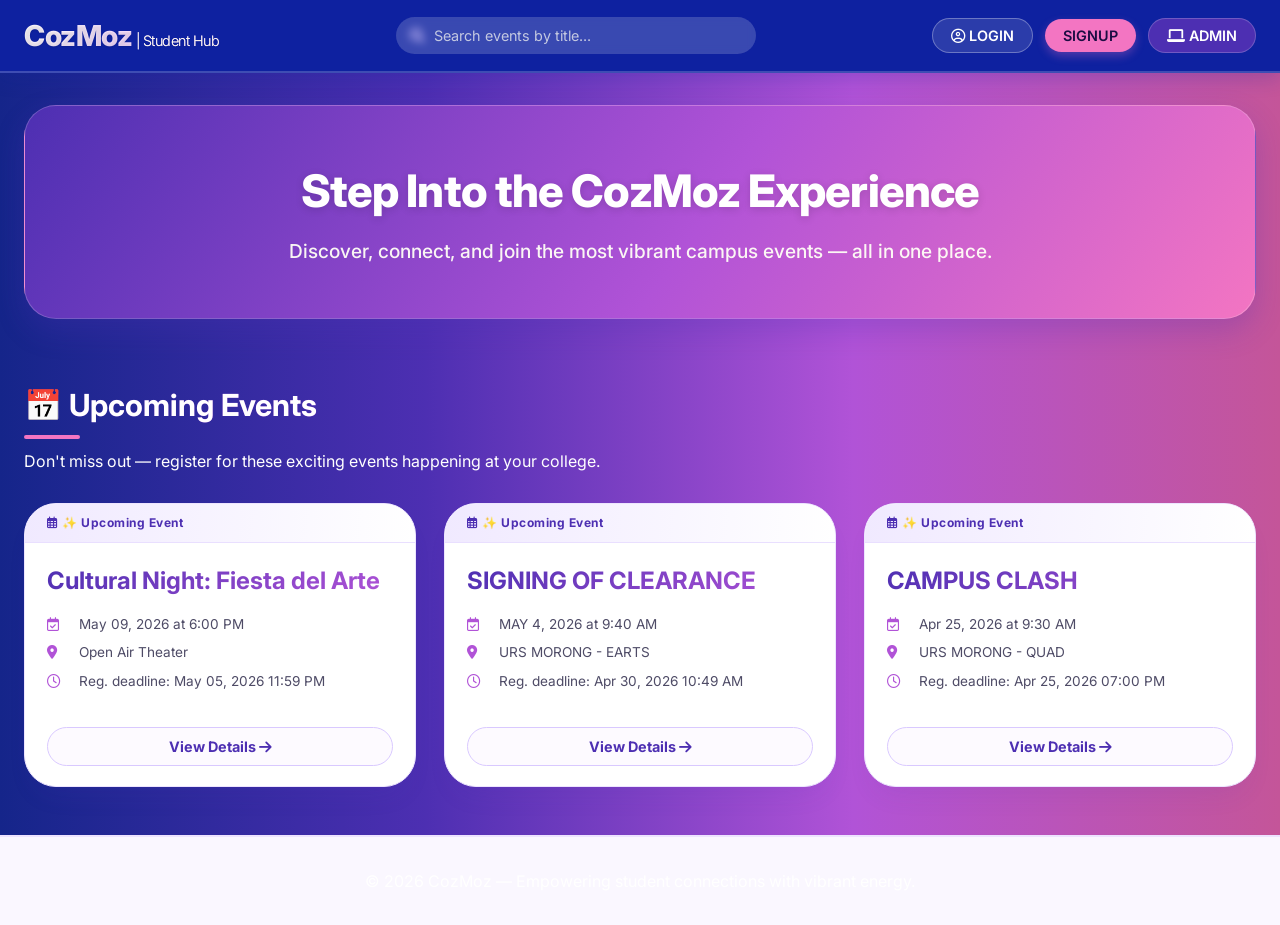
<file: WAD_SD/main-page/events-1.html>
<!DOCTYPE html>
<html lang="en">
<head>
  <meta charset="UTF-8">
  <meta name="viewport" content="width=device-width, initial-scale=1.0, user-scalable=yes">
  <title>CozMoz | Student Events Portal — Vibrant Palette</title>
  <link href="https://fonts.googleapis.com/css2?family=Inter:opsz,wght@14..32,300;14..32,400;14..32,500;14..32,600;14..32,700&display=swap" rel="stylesheet">
  <link rel="stylesheet" href="https://cdnjs.cloudflare.com/ajax/libs/font-awesome/6.0.0-beta3/css/all.min.css">
  <style>
    /* ----- CUSTOM COLOR VARIABLES (exactly as provided) ----- */
    :root {
      --header-color: #0e21a0;
      --background-color: #fff;
      --text-color: #fff;
      --color1: #4d2fb2;
      --color2: #b153d7;
      --color3: #f375c2;
    }

    * {
      margin: 0;
      padding: 0;
      box-sizing: border-box;
    }

    body {
      font-family: 'Inter', sans-serif;
      background:linear-gradient(to right, #15258a, #4d2fb2, #b153d7, #c45599);;
      color: #1a1f2e;
      line-height: 1.5;
    }

    p {
      color: white;
    }

    /* custom scrollbar with color2 / color3 accents */
    ::-webkit-scrollbar {
      width: 8px;
    }
    ::-webkit-scrollbar-track {
      background: #f0eef7;
      border-radius: 10px;
    }
    ::-webkit-scrollbar-thumb {
      background: var(--color2);
      border-radius: 10px;
    }
    ::-webkit-scrollbar-thumb:hover {
      background: var(--color1);
    }

    /* container */
    .container {
      max-width: 1280px;
      margin: 0 auto;
      padding: 0 24px;
    }

    /* header + nav (uses header-color and gradient accents) */
    .navbar {
      background: var(--header-color);
      box-shadow: 0 6px 18px rgba(14, 33, 160, 0.2);
      position: sticky;
      top: 0;
      z-index: 100;
      border-bottom: 2px solid rgba(255, 255, 255, 0.2);
    }
    .nav-flex {
      display: flex;
      align-items: center;
      justify-content: space-between;
      flex-wrap: wrap;
      padding: 14px 0;
      gap: 16px;
    }
    .logo-area {
      display: flex;
      align-items: baseline;
      gap: 6px;
    }
    .logo {
      font-size: 1.8rem;
      font-weight: 800;
      background: linear-gradient(135deg, #ffffff, #f0c2ff);
      -webkit-background-clip: text;
      background-clip: text;
      color: transparent;
      letter-spacing: -0.5px;
      text-shadow: 0 1px 2px rgba(0,0,0,0.1);
    }
    .logo span {
      font-weight: 300;
      font-size: 0.9rem;
      background: none;
      color: rgba(255,255,240,0.9);
      -webkit-background-clip: unset;
      background-clip: unset;
    }
    .search-wrapper {
      flex: 1;
      max-width: 360px;
      position: relative;
    }
    .search-wrapper i {
      position: absolute;
      left: 14px;
      top: 50%;
      transform: translateY(-50%);
      color: #cbb8ff;
      font-size: 0.9rem;
    }
    .search-input {
      width: 100%;
      padding: 10px 16px 10px 38px;
      border-radius: 60px;
      border: none;
      background: rgba(255, 255, 255, 0.18);
      backdrop-filter: blur(4px);
      font-size: 0.9rem;
      transition: all 0.2s;
      font-family: 'Inter', sans-serif;
      color: white;
      outline: none;
    }
    .search-input::placeholder {
      color: rgba(255,255,245,0.7);
    }
    .search-input:focus {
      background: rgba(255, 255, 255, 0.28);
      box-shadow: 0 0 0 3px rgba(179, 83, 215, 0.4);
    }
    .nav-buttons {
      display: flex;
      gap: 12px;
      align-items: center;
    }
    .btn-nav {
      background: transparent;
      border: none;
      font-weight: 600;
      font-size: 0.9rem;
      padding: 8px 18px;
      border-radius: 40px;
      cursor: pointer;
      font-family: inherit;
      transition: 0.2s;
      color: white;
    }
    .btn-nav:hover {
      background: rgba(255, 255, 255, 0.2);
      transform: translateY(-1px);
    }
    .btn-login {
      background: rgba(255,255,245,0.12);
      border: 1px solid rgba(255,255,255,0.3);
    }
    .btn-signup {
      background: var(--color3);
      color: #1b0c42;
      border: none;
      box-shadow: 0 4px 10px rgba(243, 117, 194, 0.3);
    }
    .btn-signup:hover {
      background: #e05daa;
      transform: scale(0.97);
    }
    .btn-admin {
      background: var(--color1);
      border: 1px solid rgba(255,255,255,0.2);
      color: white;
    }

    /* hero section (gradient using color1, color2, color3) */
    .hero {
      background: linear-gradient(125deg, var(--color1) 0%, var(--color2) 55%, var(--color3) 100%);
      border-radius: 2rem;
      margin: 32px 0 24px 0;
      padding: 52px 32px;
      text-align: center;
      box-shadow: 0 12px 28px rgba(77, 47, 178, 0.25);
      border: 1px solid rgba(255,255,255,0.2);
    }
    .hero h1 {
      font-size: 2.8rem;
      font-weight: 800;
      color: white;
      text-shadow: 0 2px 8px rgba(0,0,0,0.15);
      letter-spacing: -0.02em;
    }
    .hero p {
      font-size: 1.2rem;
      color: rgba(255,255,245,0.95);
      margin-top: 12px;
      font-weight: 500;
    }

    /* section titles with color1 underline */
    .section-title {
      font-size: 1.9rem;
      font-weight: 700;
      margin: 40px 0 20px 0;
      position: relative;
      display: inline-block;
      background: linear-gradient(135deg, var(--color1), var(--color2));
      -webkit-background-clip: text;
      background-clip: text;
      color: white;
    }
    .section-title:after {
      content: '';
      position: absolute;
      bottom: -10px;
      left: 0;
      width: 56px;
      height: 4px;
      background: var(--color3);
      border-radius: 4px;
    }

    /* events cards — clean white background but creative accents */
    .events-grid {
      display: grid;
      grid-template-columns: repeat(auto-fill, minmax(310px, 1fr));
      gap: 28px;
      margin: 30px 0 40px;
    }
    .event-card {
      background: white;
      border-radius: 32px;
      overflow: hidden;
      box-shadow: 0 16px 28px -12px rgba(77, 47, 178, 0.12);
      transition: all 0.3s ease;
      border: 1px solid #ede5ff;
      display: flex;
      flex-direction: column;
    }
    .event-card:hover {
      transform: translateY(-6px);
      box-shadow: 0 24px 36px -12px rgba(14, 33, 160, 0.25);
      border-color: var(--color2);
    }
    .card-badge {
      background: linear-gradient(95deg, #f0e9ff, #ffffff);
      padding: 10px 22px;
      font-size: 0.75rem;
      font-weight: 700;
      letter-spacing: 0.5px;
      color: var(--color1);
      border-bottom: 1px solid #e9dfff;
    }
    .card-content {
      padding: 22px 22px 20px;
      flex: 1;
    }
    .event-title {
      font-size: 1.5rem;
      font-weight: 700;
      margin-bottom: 12px;
      background: linear-gradient(145deg, var(--color1), var(--color2));
      -webkit-background-clip: text;
      background-clip: text;
      color: transparent;
      line-height: 1.3;
    }
    .event-meta {
      display: flex;
      flex-direction: column;
      gap: 8px;
      margin: 18px 0;
      font-size: 0.85rem;
      color: #4e4b66;
    }
    .event-meta i {
      width: 26px;
      color: var(--color2);
    }
    .event-meta span {
      margin-left: 6px;
    }
    .view-details-btn {
      background: transparent;
      border: 1.5px solid #d9c9ff;
      padding: 10px 0;
      border-radius: 48px;
      font-weight: 700;
      margin-top: 18px;
      width: 100%;
      cursor: pointer;
      transition: 0.2s;
      font-family: inherit;
      font-size: 0.9rem;
      color: var(--color1);
      background: #fdfaff;
    }
    .view-details-btn:hover {
      background: linear-gradient(95deg, var(--color1), var(--color2));
      border-color: transparent;
      color: white;
      box-shadow: 0 4px 10px rgba(77, 47, 178, 0.3);
    }

    /* DETAIL PAGE (event details) */
    .details-section {
      background: #ffffff;
      border-radius: 36px;
      margin: 30px 0 48px;
      box-shadow: 0 18px 34px -12px rgba(77, 47, 178, 0.18);
      overflow: hidden;
      border: 1px solid #eae0ff;
      animation: fadeSlideUp 0.3s ease;
    }
    @keyframes fadeSlideUp {
      from { opacity: 0; transform: translateY(14px); }
      to { opacity: 1; transform: translateY(0); }
    }
    .details-inner {
      padding: 36px 38px;
    }
    .breadcrumb {
      font-size: 0.85rem;
      color: #6f6a8b;
      margin-bottom: 20px;
      display: flex;
      gap: 8px;
      flex-wrap: wrap;
    }
    .breadcrumb a {
      text-decoration: none;
      color: var(--color2);
      cursor: pointer;
      font-weight: 600;
    }
    .detail-title {
      font-size: 2.3rem;
      font-weight: 800;
      background: linear-gradient(125deg, var(--color1), var(--color3));
      -webkit-background-clip: text;
      background-clip: text;
      color: transparent;
      margin: 8px 0 20px 0;
    }
    .info-grid {
      display: flex;
      flex-wrap: wrap;
      gap: 32px;
      background: #f9f6ff;
      padding: 28px;
      border-radius: 28px;
      margin: 28px 0;
    }
    .info-item {
      flex: 1;
      min-width: 180px;
    }
    .info-label {
      font-size: 0.7rem;
      text-transform: uppercase;
      letter-spacing: 1px;
      font-weight: 700;
      color: var(--color1);
    }
    .info-value {
      font-size: 1.2rem;
      font-weight: 600;
      margin-top: 8px;
      color: #242038;
    }
    .description-box h3 {
      font-size: 1.4rem;
      font-weight: 700;
      margin-bottom: 14px;
      color: var(--color1);
    }
    .description-text {
      background: #fefcff;
      padding: 22px;
      border-radius: 24px;
      border: 1px solid #ece2ff;
      line-height: 1.65;
      color: #2c2742;
    }
    .register-btn {
      background: linear-gradient(115deg, var(--color1), var(--color2));
      border: none;
      padding: 14px 36px;
      font-weight: 700;
      font-size: 1rem;
      border-radius: 58px;
      color: white;
      cursor: pointer;
      transition: 0.2s;
      margin-top: 16px;
      font-family: inherit;
      display: inline-flex;
      align-items: center;
      gap: 12px;
      box-shadow: 0 10px 18px -8px rgba(77, 47, 178, 0.4);
    }
    .register-btn:hover {
      background: linear-gradient(115deg, var(--color2), var(--color3));
      transform: scale(0.98);
    }
    .back-to-list {
      background: #efeaff;
      border: none;
      padding: 10px 24px;
      border-radius: 44px;
      cursor: pointer;
      font-weight: 600;
      margin-top: 8px;
      transition: 0.2s;
      color: var(--color1);
    }
    .back-to-list:hover {
      background: #e2d6ff;
    }

    /* empty state matching palette */
    .empty-state {
      text-align: center;
      padding: 60px 20px;
      background: #fefbff;
      border-radius: 36px;
      color: var(--color1);
      border: 1px solid #e3d6ff;
    }
    .footer {
      text-align: center;
      padding: 32px 0;
      border-top: 2px solid #ede3ff;
      margin-top: 48px;
      color: #5f5890;
      background: #faf7ff;
    }

    /* responsive */
    @media (max-width: 720px) {
      .nav-flex { flex-direction: column; align-items: stretch; }
      .search-wrapper { max-width: 100%; }
      .hero h1 { font-size: 2rem; }
      .details-inner { padding: 22px; }
      .detail-title { font-size: 1.7rem; }
    }
  </style>
</head>
<body>

<div class="navbar">
  <div class="container">
    <div class="nav-flex">
      <div class="logo-area">
        <div class="logo">CozMoz<span> | Student Hub</span></div>
      </div>
      <div class="search-wrapper">
        <i class="fas fa-search"></i>
        <input type="text" id="searchInput" class="search-input" placeholder="Search events by title...">
      </div>
      <div class="nav-buttons">
        <button class="btn-nav btn-login" id="loginBtn"><i class="far fa-user-circle"></i> LOGIN</button>
        <button class="btn-nav btn-signup" id="signupBtn">SIGNUP</button>
        <button class="btn-nav btn-admin" id="adminBtn"><i class="fas fa-laptop"></i> ADMIN</button>
      </div>
    </div>
  </div>
</div>

<div class="container" id="appRoot">
  <div class="hero">
    <h1>Step Into the CozMoz Experience</h1>
    <p>Discover, connect, and join the most vibrant campus events — all in one place.</p>
  </div>
  <div id="dynamicContent"></div>
</div>

<div class="footer container">
  <p>© 2026 CozMoz — Empowering student connections with vibrant energy.</p>
</div>

<script>
  // ---------- EVENTS DATABASE (exactly matching descriptions from screenshots) ----------
  const eventsData = [
    {
      id: 1,
      title: "Cultural Night: Fiesta del Arte",
      date: "May 09, 2026 at 6:00 PM",
      regDeadline: "May 05, 2026 11:59 PM",
      location: "Open Air Theater",
      description: "Immerse yourself in a vibrant celebration of music, dance, and art. Performances from student cultural groups, food stalls, and interactive workshops. Don't miss the grand finale!"
    },
    {
      id: 2,
      title: "SIGNING OF CLEARANCE",
      date: "MAY 4, 2026 at 9:40 AM",
      regDeadline: "Apr 30, 2026 10:49 AM",
      location: "URS MORONG - EARTS",
      description: "Completion of clearance"
    },
    {
      id: 3,
      title: "CAMPUS CLASH",
      date: "Apr 25, 2026 at 9:30 AM",
      regDeadline: "Apr 25, 2026 07:00 PM",
      location: "URS MORONG - QUAD",
      description: "DIGITAL GIANTS ESPORTS"
    },
  ];

  let currentView = 'list';
  let selectedEventId = null;
  let searchQuery = '';

  const dynamicContainer = document.getElementById('dynamicContent');

  function getFilteredEvents() {
    if (!searchQuery.trim()) return [...eventsData];
    const lowerQuery = searchQuery.toLowerCase();
    return eventsData.filter(ev => ev.title.toLowerCase().includes(lowerQuery));
  }

  function renderListView() {
    const filtered = getFilteredEvents();
    if (filtered.length === 0) {
      dynamicContainer.innerHTML = `
        <div class="empty-state">
          <i class="fas fa-calendar-times" style="font-size: 3rem; opacity: 0.6; color: var(--color2);"></i>
          <h3 style="margin-top: 16px;">No matching events</h3>
          <p>Try adjusting your search or discover more amazing activities.</p>
          <button class="back-to-list" id="clearSearchBtn" style="margin-top: 16px;">Clear Search</button>
        </div>
      `;
      const clearBtn = document.getElementById('clearSearchBtn');
      if (clearBtn) clearBtn.addEventListener('click', () => {
        const searchInputElem = document.getElementById('searchInput');
        if (searchInputElem) searchInputElem.value = '';
        searchQuery = '';
        renderCurrentView();
      });
      return;
    }

    const eventsHTML = `
      <div class="events-grid">
        ${filtered.map(ev => `
          <div class="event-card" data-event-id="${ev.id}">
            <div class="card-badge"><i class="far fa-calendar-alt"></i> ✨ Upcoming Event</div>
            <div class="card-content">
              <div class="event-title">${escapeHtml(ev.title)}</div>
              <div class="event-meta">
                <div><i class="far fa-calendar-check"></i><span>${escapeHtml(ev.date)}</span></div>
                <div><i class="fas fa-map-marker-alt"></i><span>${escapeHtml(ev.location)}</span></div>
                <div><i class="far fa-clock"></i><span>Reg. deadline: ${escapeHtml(ev.regDeadline)}</span></div>
              </div>
              <button class="view-details-btn" data-id="${ev.id}">View Details <i class="fas fa-arrow-right"></i></button>
            </div>
          </div>
        `).join('')}
      </div>
    `;
    dynamicContainer.innerHTML = `
      <div class="section-title">📅 Upcoming Events</div>
      <p style="margin-bottom: 8px;">Don't miss out — register for these exciting events happening at your college.</p>
      ${eventsHTML}
    `;
    document.querySelectorAll('.view-details-btn').forEach(btn => {
      btn.addEventListener('click', (e) => {
        const id = parseInt(btn.getAttribute('data-id'), 10);
        showEventDetails(id);
      });
    });
  }

  function showEventDetails(eventId) {
    const event = eventsData.find(ev => ev.id === eventId);
    if (!event) return;
    selectedEventId = eventId;
    currentView = 'detail';
    renderDetailView(event);
  }

  function renderDetailView(event) {
    const detailHtml = `
      <div class="details-section">
        <div class="details-inner">
          <div class="breadcrumb">
            <a id="breadHome">Home</a> &gt; 
            <a id="breadEvents">Events</a> &gt; 
            <span style="color:var(--color2); font-weight:600;">${escapeHtml(event.title)}</span>
          </div>
          <div class="detail-title">${escapeHtml(event.title)}</div>
          <div class="info-grid">
            <div class="info-item">
              <div class="info-label"><i class="far fa-calendar-alt"></i> DATE & TIME</div>
              <div class="info-value">${escapeHtml(event.date)}</div>
            </div>
            <div class="info-item">
              <div class="info-label"><i class="fas fa-map-pin"></i> LOCATION</div>
              <div class="info-value">${escapeHtml(event.location)}</div>
            </div>
            <div class="info-item">
              <div class="info-label"><i class="far fa-hourglass-half"></i> REGISTRATION DEADLINE</div>
              <div class="info-value">${escapeHtml(event.regDeadline)}</div>
            </div>
          </div>
          <div class="description-box">
            <h3>About This Event</h3>
            <div class="description-text">
              ${escapeHtml(event.description)}
            </div>
          </div>
          <div style="display: flex; gap: 20px; align-items: center; flex-wrap: wrap;">
            <button class="register-btn" id="registerNowBtn"><i class="fas fa-ticket-alt"></i> Register Now</button>
            <button class="back-to-list" id="backToListBtn"><i class="fas fa-chevron-left"></i> Back to Events</button>
          </div>
        </div>
      </div>
    `;
    dynamicContainer.innerHTML = detailHtml;
    document.getElementById('breadHome')?.addEventListener('click', () => {
      searchQuery = '';
      const searchInputField = document.getElementById('searchInput');
      if (searchInputField) searchInputField.value = '';
      currentView = 'list';
      renderCurrentView();
    });
    document.getElementById('breadEvents')?.addEventListener('click', () => {
      currentView = 'list';
      renderCurrentView();
    });
    document.getElementById('backToListBtn')?.addEventListener('click', () => {
      currentView = 'list';
      renderCurrentView();
    });
    document.getElementById('registerNowBtn')?.addEventListener('click', () => {
      alert(`✅ You've successfully registered for "${event.title}"!\n📩 Confirmation will be sent to your student email.`);
    });
  }

  function renderCurrentView() {
    if (currentView === 'list') {
      renderListView();
    } else if (currentView === 'detail' && selectedEventId) {
      const ev = eventsData.find(e => e.id === selectedEventId);
      if (ev) renderDetailView(ev);
      else {
        currentView = 'list';
        renderListView();
      }
    } else {
      currentView = 'list';
      renderListView();
    }
  }

  function escapeHtml(str) {
    if (!str) return '';
    return str.replace(/[&<>]/g, function(m) {
      if (m === '&') return '&amp;';
      if (m === '<') return '&lt;';
      if (m === '>') return '&gt;';
      return m;
    });
  }

  function initSearchListener() {
    const searchInput = document.getElementById('searchInput');
    if (searchInput) {
      searchInput.addEventListener('input', (e) => {
        searchQuery = e.target.value;
        if (currentView === 'list') {
          renderCurrentView();
        } else {
          // if user searches while on detail page, we bring list view for clarity (matching intuitive flow)
          currentView = 'list';
          renderCurrentView();
        }
      });
    }
  }

  function initNavButtons() {
    document.getElementById('loginBtn')?.addEventListener('click', () => alert('🔐 Student Login — Welcome back to CozMoz! Explore events.'));
    document.getElementById('signupBtn')?.addEventListener('click', () => alert('📝 Sign up for CozMoz! Create your vibrant campus profile.'));
    document.getElementById('adminBtn')?.addEventListener('click', () => alert('👑 Admin Dashboard (demo). Manage events, users, and insights.'));
  }

  function init() {
    renderCurrentView();
    initSearchListener();
    initNavButtons();
  }

  init();
</script>
</body>
</html>
</file>
